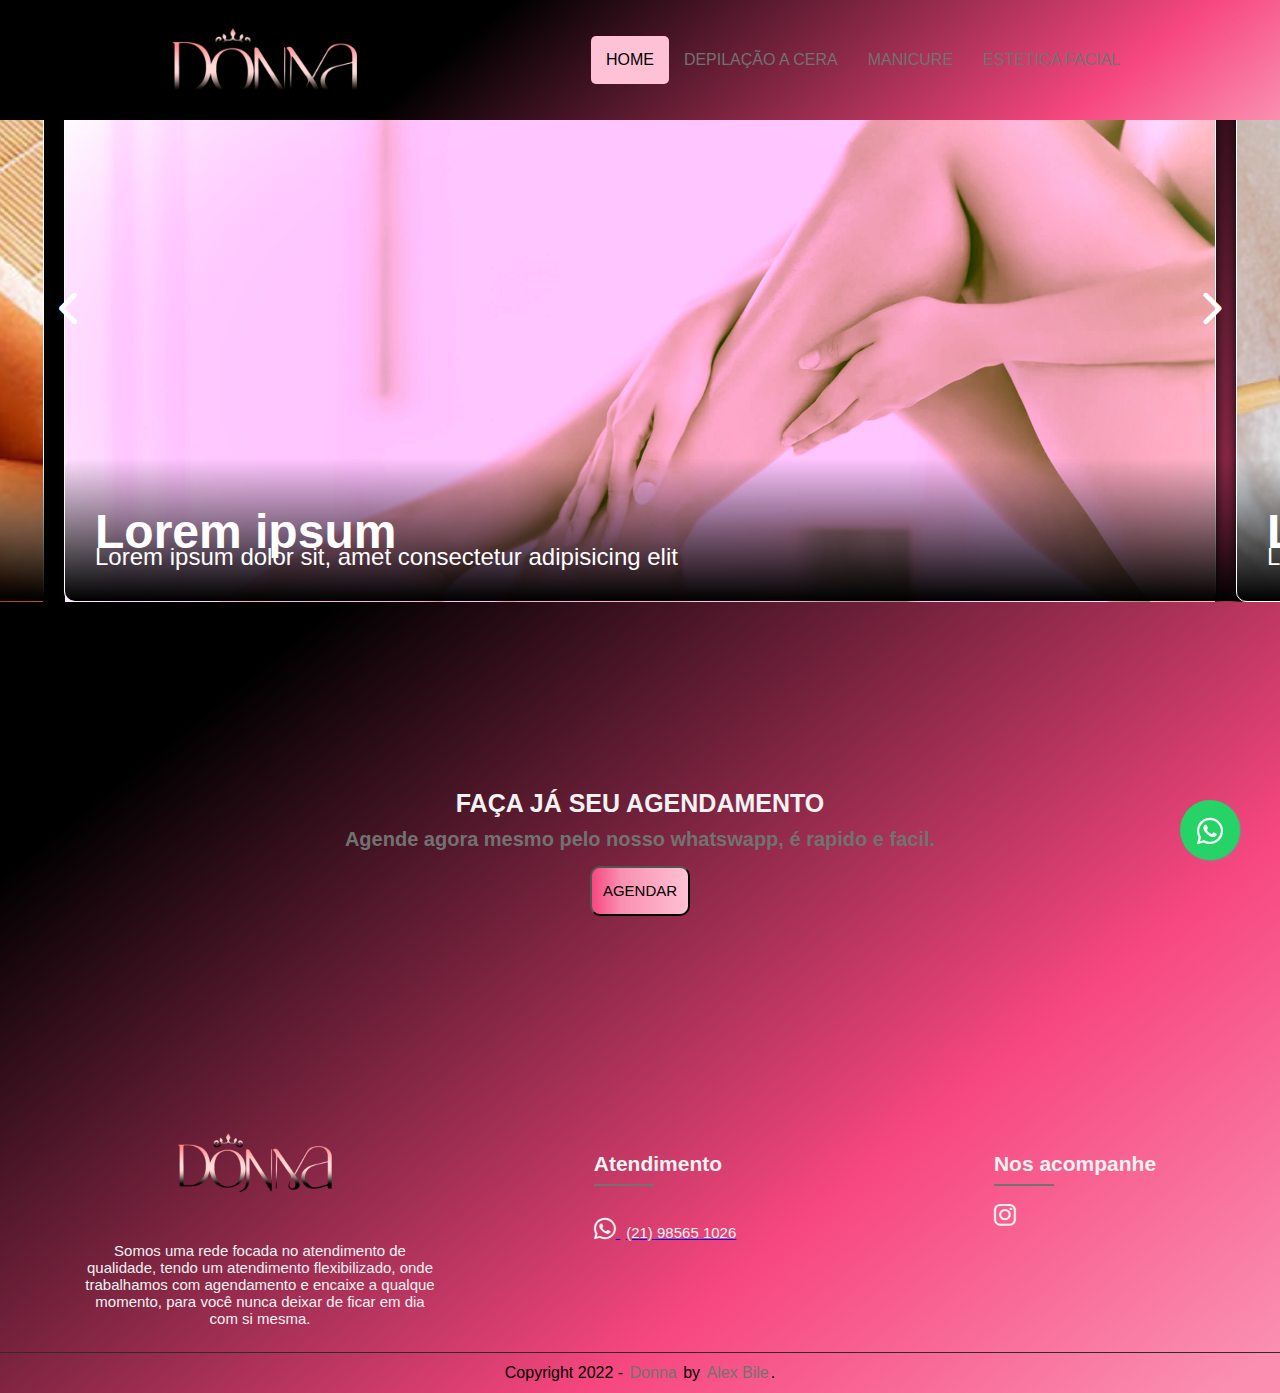
<file: index.html>
<!DOCTYPE html>
<html lang="pt-br">
<head>
    <meta charset="UTF-8">
    <meta http-equiv="X-UA-Compatible" content="IE=edge">
    <meta name="viewport" content="width=device-width, initial-scale=1.0">
    <link rel="stylesheet" type="text/css" href="CSS/style.css">
    <link rel="stylesheet" type="text/css" href="fontawesome/css/all.min.css">
    <link rel="stylesheet" href="https://cdnjs.cloudflare.com/ajax/libs/font-awesome/6.2.1/css/all.min.css">

    <script type="text/javascript">
        window.onload = function(){
            document.querySelector(".menuMobile").addEventListener("click", function(){
                if (document.querySelector(".menu nav ul").style.display == 'flex') {
                    document.querySelector(".menu nav ul").style.display = 'none';
                } else {
                    document.querySelector(".menu nav ul").style.display = 'flex';
                }
            });
        };
    </script>

    <title>Oficialmente Donna</title>
</head>
<body>
    <header>
        <div class="container">
            <div class="logo-image">
                <a href=""><img src="imagens/donna logo pronto.jpg"></a>
            </div>
            <div class="menu">
                <nav>
                    <div class="menuMobile">
                        <div class="mm_line"></div>
                        <div class="mm_line"></div>
                        <div class="mm_line"></div>
                    </div>
                    <ul>
                        <li class="active"><a href="/">Home</a></li>
                        <li><a href="depilação/depilindex2.html">Depilação a cera</a></li>
                        <li><a href="manicure/manindex.html">Manicure</a></li>
                        <li><a href="esteticafacial/faceindex.html">Estetica Facial</a></li>
                    </ul>
                </nav>
            </div>
        </div>
    </header>

    <section id="banner"> 
        <div class="wrapper">
            <div class="slide-wrapper" data-slide="wrapper">
                <button class="slide-nav-button slide-nav-previous fas fa-chevron-left" data-slide="nav-previous-button"></button>
                <button class="slide-nav-button slide-nav-next fas fa-chevron-right" data-slide="nav-next-button"></button>
                <div class="slide-list" data-slide="list">
                    <div class="slide-item" data-slide="item" data-index="0">
                        <div class="slide-content">
                            <img class="slide-image" src="imagens/bannerdonna2.jpg" alt="Assassin's Creed" />
                            <div class="slide-description">
                                <h3>Lorem ipsum</h3>
                                <p>Lorem ipsum dolor sit, amet consectetur adipisicing elit</p>
                            </div>
                        </div>
                    </div>
                    <div class="slide-item" data-slide="item" data-index="1">
                        <div class="slide-content">
                            <img class="slide-image" height="100%" src="imagens/esterica facil.jpg" alt="Fortnite" />
                            <div class="slide-description">
                                <h3>Lorem ipsum</h3>
                                <p>Lorem ipsum dolor sit, amet consectetur adipisicing elit</p>
                            </div>
                        </div>
                    </div>
                    <div class="slide-item" data-slide="item" data-index="2">
                        <div class="slide-content">
                            <img class="slide-image" src="imagens/manicure.jpg" alt="Freefire" />
                            <div class="slide-description">
                                <h3>Lorem ipsum</h3>
                                <p>Lorem ipsum dolor sit, amet consectetur adipisicing elit</p>
                            </div>
                        </div>
                    </div>
                    <div class="slide-item" data-slide="item" data-index="3">
                        <div class="slide-content">
                            <img class="slide-image" src="imagens/depilacao-com-cera-00.jpg" alt="GTA V" />
                            <div class="slide-description">
                                <h3>Lorem ipsum</h3>
                                <p>Lorem ipsum dolor sit, amet consectetur adipisicing elit</p>
                            </div>
                        </div>
                    </div>
                    <div class="slide-item" data-slide="item" data-index="4">
                        <div class="slide-content">
                            <img class="slide-image" height="100%" src="imagens/lempezadepele.jpg" alt="Halo 5" />
                            <div class="slide-description">
                                <h3>Lorem ipsum</h3>
                                <p>Lorem ipsum dolor sit, amet consectetur adipisicing elit</p>
                            </div>
                        </div>
                    </div>
                    <div class="slide-item" data-slide="item" data-index="5">
                        <div class="slide-content">
                            <img class="slide-image" height="100%" src="imagens/design-de-sobrancelhas-1.png" alt="League of Legends" />
                            <div class="slide-description">
                                <h3>Lorem ipsum</h3>
                                <p>Lorem ipsum dolor sit, amet consectetur adipisicing elit</p>
                            </div>
                        </div>
                    </div>
                    <div class="slide-item" data-slide="item" data-index="6">
                        <div class="slide-content">
                            <img class="slide-image" src="imagens/bannerdonna2.jpg" alt="Red Dead Redemption 2" />
                            <div class="slide-description">
                                <h3>RLorem ipsum</h3>
                                <p>Lorem ipsum dolor sit, amet consectetur adipisicing elit</p>
                            </div>
                        </div>
                    </div>
                    <div class="slide-item" data-slide="item" data-index="7">
                        <div class="slide-content">
                            <img class="slide-image" src="imagens/Pedra_Quente_aclimacao.jpg" alt="Zelda" />
                            <div class="slide-description">
                                <h3>Lorem ipsum</h3>
                                <p>Lorem ipsum dolor sit, amet consectetur adipisicing elit</p>
                            </div>
                        </div>
                    </div>
                </div>
                <div class="slide-controls" data-slide="controls-wrapper">
                </div>
            </div>
        </div>
    </section>

    <section id="geral">
        <div class="container">
            <div class="agendamento">
                <h1>Faça já seu agendamento</h1>
                <h2>Agende agora mesmo pelo nosso whatswapp, é rapido e facil.</h2>
                <a href="https://wa.me/5521985651026" target="_blank">
                    <button>Agendar</button>
                </a>
            </div>
            
        </div>
    </section>

    <footer>
        <div class="container_footer">
            <div class="footer_menu">
                <div class="area1">
                    <span><a href=""><img src="imagens/donna logo pronto.jpg"></a></span>
                    <p>
                        Somos uma rede focada no atendimento de qualidade, tendo um atendimento 
                        flexibilizado, onde trabalhamos com agendamento e encaixe a qualque momento, para você nunca deixar de ficar
                        em dia com si mesma.
                    </p>
                </div>
                <div class="area2">
                    <div class="tittle_text">
                        <div class="widgte_tittle_text">Atendimento</div>
                        <div class="widgte_tittle_bar"></div>
                        <div class="widget_body">

                            <a href="https://wa.me/5521985651026" target="_blank">
                                <span class="icones"><i class="fa-brands fa-whatsapp"></i></span>
                            </a>

                            <a href="https://wa.me/5521985651026" target="_blank">
                                <span class="numero_contato">(21) 98565 1026</span>
                            </a>

                        </div>
                    </div>
                </div>
                <div class="area3">
                    <div class="tittle_text">
                        <div class="widgte_tittle_text">Nos acompanhe</div>
                        <div class="widgte_tittle_bar"></div>
                        <div class="widget_body">

                            <a href="https://instagram.com/oficialmentedonna?igshid=YmMyMTA2M2Y=" target="_blank">
                                <span class="icones"><i class="fa-brands fa-instagram"></i></span>
                            </a>

                        </div>
                    </div>
                </div>
            </div>
        </div>
    </footer>
    
    <footer class="copy">
        <div>
            Copyright 2022 - <span> Donna </span>by <span>Alex Bile</span>.
        </div>
    </footer>

    <!--boão wpp-->
    <a class="wpp-link" href="https://wa.me/5521985651026" target="_blank">
        <i class="fa-brands fa-whatsapp"></i>
    </a>
    
    <script src="js/slides.js"></script>
    <script>
        initSlider({
            autoPlay: true,
            startAtIndex: 0,
            timeInterval: 4000
        })
    </script>
</body>
</html>
</file>
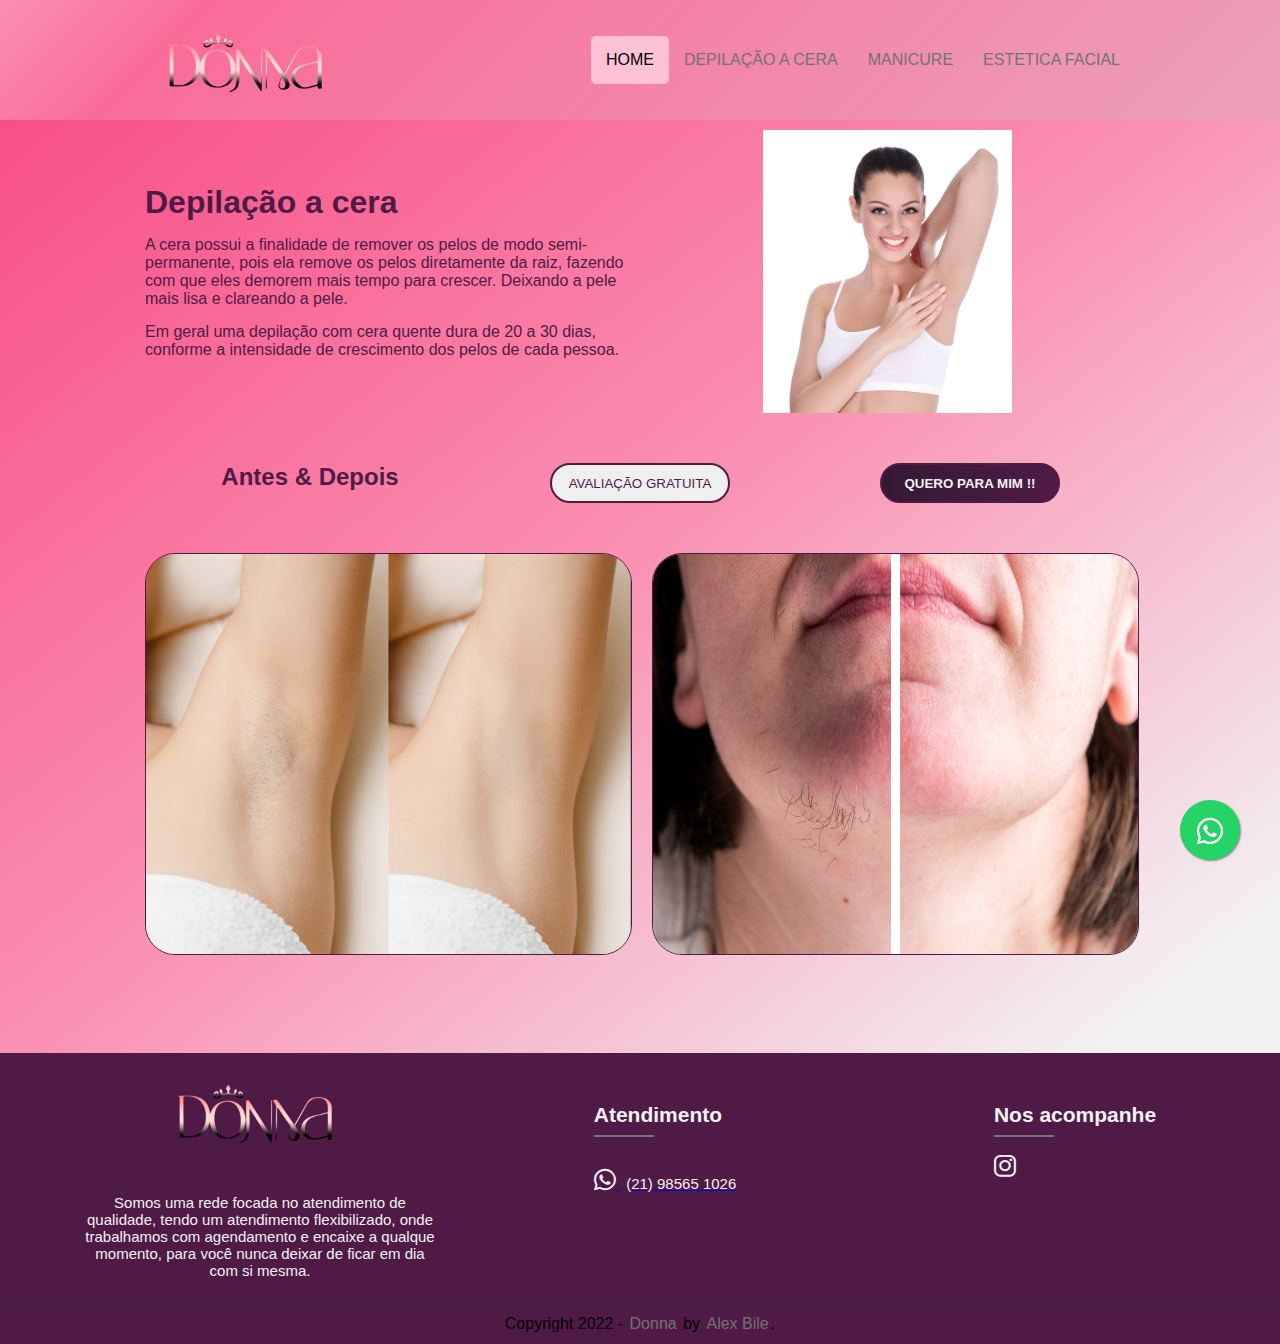
<file: depilação/depilindex2.html>
<!DOCTYPE html>
<html lang="pt-br">
<head>
    <meta charset="UTF-8">
    <meta http-equiv="X-UA-Compatible" content="IE=edge">
    <meta name="viewport" content="width=device-width, initial-scale=1.0">

    <link rel="stylesheet" type="text/css" href="CSS/depilcss2.css">
    <link rel="stylesheet" type="text/css" href="../fontawesome/css/all.min.css">
    <link rel="stylesheet" href="https://cdnjs.cloudflare.com/ajax/libs/font-awesome/6.2.1/css/all.min.css">

    <script type="text/javascript">
        window.onload = function(){
            document.querySelector(".menuMobile").addEventListener("click", function(){
                if (document.querySelector(".menu nav ul").style.display == 'flex') {
                    document.querySelector(".menu nav ul").style.display = 'none';
                } else {
                    document.querySelector(".menu nav ul").style.display = 'flex';
                }
            });
        };
    </script>

    <title>Oficialmente Donna - Depilação a cera</title>
</head>
<body>
    
    <header>
        <div class="container">
            <div class="logo">
                <a href=""><img src="../imagens/donna logo pronto.jpg"></a>
            </div>
            <div class="menu">
                <nav>
                    <div class="menuMobile">
                        <div class="mm_line"></div>
                        <div class="mm_line"></div>
                        <div class="mm_line"></div>
                    </div>
                    <ul>
                        <li class="active"><a href="../index.html">Home</a></li>
                        <li><a href="">Depilação a cera</a></li>
                        <li><a href="../manicure/manindex.html">Manicure</a></li>
                        <li><a href="../esteticafacial/faceindex.html">Estetica Facial</a></li>
                    </ul>
                </nav>
            </div>
        </div>
    </header>

    <section id="banner">
        <div class="container column">

            <div class="container">

                <div class="top_banner">
                    
                    <div class="text_area">
                        <h1>Depilação a cera</h1>
                            <p>
                                A cera possui a finalidade de remover os pelos de modo semi-permanente,
                                pois ela remove os pelos diretamente da raiz, fazendo com que eles
                                demorem mais tempo para crescer. Deixando a pele mais lisa e clareando
                                a pele.
                            </p>
                            <p>
                                Em geral uma depilação com cera quente dura de 20 a 30 dias,
                                conforme a intensidade de crescimento dos pelos de cada pessoa.
                            </p>
                    </div>
                    
                    <div class="banner_img">
                        <img src="imagens/depilacaoacera.png">
                    </div>

                </div>
            </div>

            <div class="container">
                <div class="mid_banner">
    
                    <div class="mid1">
                        <h2>Antes & Depois</h2>
                    </div>
                    <div class="mid2">
                        <button>Avaliação Gratuita</button>
                    </div>
                    <div class="mid3">
                        <button>Quero para mim !!</button>
                    </div>
    
                </div>
            </div>
            
            <div class="bot_banner">
                
                <div class="bot1">
                    <span><img src="imagens/depilação-axilas.jpg"></span>
                </div>
                <div class="bot2">
                    <span><img src="imagens/depilaçãoqueixo.jpg"></span>
                </div>

            </div>
            

        </div>
    </section>

    <footer>
        <div class="container_footer">
            <div class="footer_menu">
                <div class="area1">
                    <span><a href=""><img src="../imagens/donna logo pronto.jpg"></a></span>
                    <p>
                        Somos uma rede focada no atendimento de qualidade, tendo um atendimento 
                        flexibilizado, onde trabalhamos com agendamento e encaixe a qualque momento, para você nunca deixar de ficar
                        em dia com si mesma.
                    </p>
                </div>
                <div class="area2">
                    <div class="tittle_text">
                        <div class="widgte_tittle_text">Atendimento</div>
                        <div class="widgte_tittle_bar"></div>
                        <div class="widget_body">

                            <a href="https://wa.me/5521985651026" target="_blank">
                                <span class="icones"><i class="fa-brands fa-whatsapp"></i></span>
                            </a>

                            <a href="https://wa.me/5521985651026" target="_blank">
                                <span class="numero_contato">(21) 98565 1026</span>
                            </a>

                        </div>
                    </div>
                </div>
                <div class="area3">
                    <div class="tittle_text">
                        <div class="widgte_tittle_text">Nos acompanhe</div>
                        <div class="widgte_tittle_bar"></div>
                        <div class="widget_body">

                            <a href="https://instagram.com/oficialmentedonna?igshid=YmMyMTA2M2Y=" target="_blank">
                                <span class="icones"><i class="fa-brands fa-instagram"></i></span>
                            </a>

                        </div>
                    </div>
                </div>
            </div>
        </div>
    </footer>

    <footer class="copy">
        <div>
            Copyright 2022 - <span> Donna </span>by <span>Alex Bile</span>.
        </div>
    </footer>

    <!--boão wpp-->
    <a class="wpp-link" href="https://wa.me/5521985651026" target="_blank">
        <i class="fa-brands fa-whatsapp"></i>
    </a>

</body>
</html>
</file>
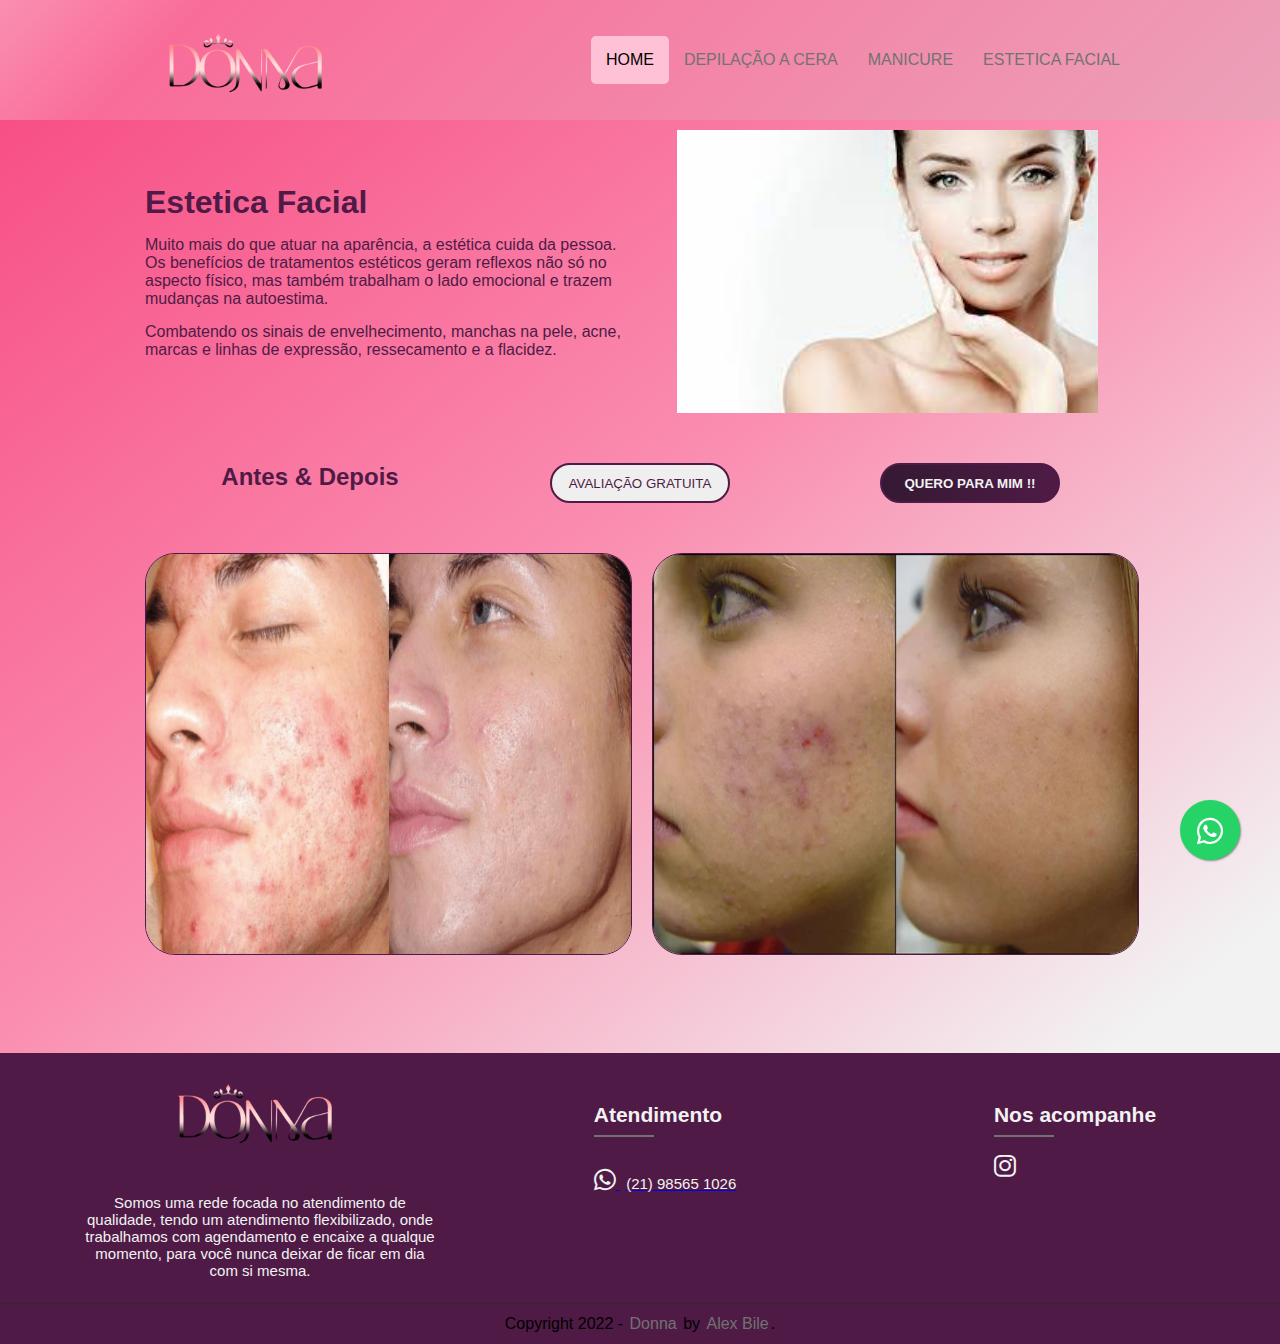
<file: esteticafacial/faceindex.html>
<!DOCTYPE html>
<html lang="pt-br">
<head>
    <meta charset="UTF-8">
    <meta http-equiv="X-UA-Compatible" content="IE=edge">
    <meta name="viewport" content="width=device-width, initial-scale=1.0">

    <link rel="stylesheet" type="text/css" href="css/facestyle.css">
    <link rel="stylesheet" type="text/css" href="../fontawesome/css/all.min.css">
    <link rel="stylesheet" href="https://cdnjs.cloudflare.com/ajax/libs/font-awesome/6.2.1/css/all.min.css">

    <script type="text/javascript">
        window.onload = function(){
            document.querySelector(".menuMobile").addEventListener("click", function(){
                if (document.querySelector(".menu nav ul").style.display == 'flex') {
                    document.querySelector(".menu nav ul").style.display = 'none';
                } else {
                    document.querySelector(".menu nav ul").style.display = 'flex';
                }
            });
        };
    </script>

    <title>Oficialmente Donna - Estética Facial </title>
</head>
<body>
    
    <header>
        <div class="container">
            <div class="logo">
                <a href=""><img src="../imagens/donna logo pronto.jpg"></a>
            </div>
            <div class="menu">
                <nav>
                    <div class="menuMobile">
                        <div class="mm_line"></div>
                        <div class="mm_line"></div>
                        <div class="mm_line"></div>
                    </div>
                    <ul>
                        <li class="active"><a href="../index.html">Home</a></li>
                        <li><a href="../depilação/depilindex2.html">Depilação a cera</a></li>
                        <li><a href="../manicure/manindex.html">Manicure</a></li>
                        <li><a href="">Estetica Facial</a></li>
                    </ul>
                </nav>
            </div>
        </div>
    </header>

    <section id="banner">
        <div class="container column">

            <div class="container">

                <div class="top_banner">
                    
                    <div class="text_area">
                        <h1>Estetica Facial</h1>
                            <p>
                                Muito mais do que atuar na aparência, a estética cuida da pessoa. 
                                Os benefícios de tratamentos estéticos geram reflexos não só no aspecto físico, 
                                mas também trabalham o lado emocional e trazem mudanças na autoestima.
                            </p>
                            <p>
                                Combatendo os sinais de envelhecimento, manchas na pele, 
                                acne, marcas e linhas de expressão, ressecamento e a flacidez.
                            </p>
                    </div>
                    
                    <div class="banner_img">
                        <img src="imagens/facetext.jpg">
                    </div>

                </div>
            </div>

            <div class="container">
                <div class="mid_banner">
    
                    <div class="mid1">
                        <h2>Antes & Depois</h2>
                    </div>
                    <div class="mid2">
                        <button>Avaliação Gratuita</button>
                    </div>
                    <div class="mid3">
                        <button>Quero para mim !!</button>
                    </div>
    
                </div>
            </div>
            
            <div class="bot_banner">
                
                <div class="bot1">
                    <span><img src="imagens/faceimg1.jpg"></span>
                </div>
                <div class="bot2">
                    <span><img src="imagens/faceimg2.jpg"></span>
                </div>

            </div>
            

        </div>
    </section>

    <footer>
        <div class="container_footer">
            <div class="footer_menu">
                <div class="area1">
                    <span><a href=""><img src="../imagens/donna logo pronto.jpg"></a></span>
                    <p>
                        Somos uma rede focada no atendimento de qualidade, tendo um atendimento 
                        flexibilizado, onde trabalhamos com agendamento e encaixe a qualque momento, para você nunca deixar de ficar
                        em dia com si mesma.
                    </p>
                </div>
                <div class="area2">
                    <div class="tittle_text">
                        <div class="widgte_tittle_text">Atendimento</div>
                        <div class="widgte_tittle_bar"></div>
                        <div class="widget_body">

                            <a href="https://wa.me/5521985651026" target="_blank">
                                <span class="icones"><i class="fa-brands fa-whatsapp"></i></span>
                            </a>

                            <a href="https://wa.me/5521985651026" target="_blank">
                                <span class="numero_contato">(21) 98565 1026</span>
                            </a>

                        </div>
                    </div>
                </div>
                <div class="area3">
                    <div class="tittle_text">
                        <div class="widgte_tittle_text">Nos acompanhe</div>
                        <div class="widgte_tittle_bar"></div>
                        <div class="widget_body">

                            <a href="https://instagram.com/oficialmentedonna?igshid=YmMyMTA2M2Y=" target="_blank">
                                <span class="icones"><i class="fa-brands fa-instagram"></i></span>
                            </a>

                        </div>
                    </div>
                </div>
            </div>
        </div>
    </footer>

    <footer class="copy">
        <div>
            Copyright 2022 - <span> Donna </span>by <span>Alex Bile</span>.
        </div>
    </footer>

    <!--boão wpp-->
    <a class="wpp-link" href="https://wa.me/5521985651026" target="_blank">
        <i class="fa-brands fa-whatsapp"></i>
    </a>

</body>
</html>
</file>
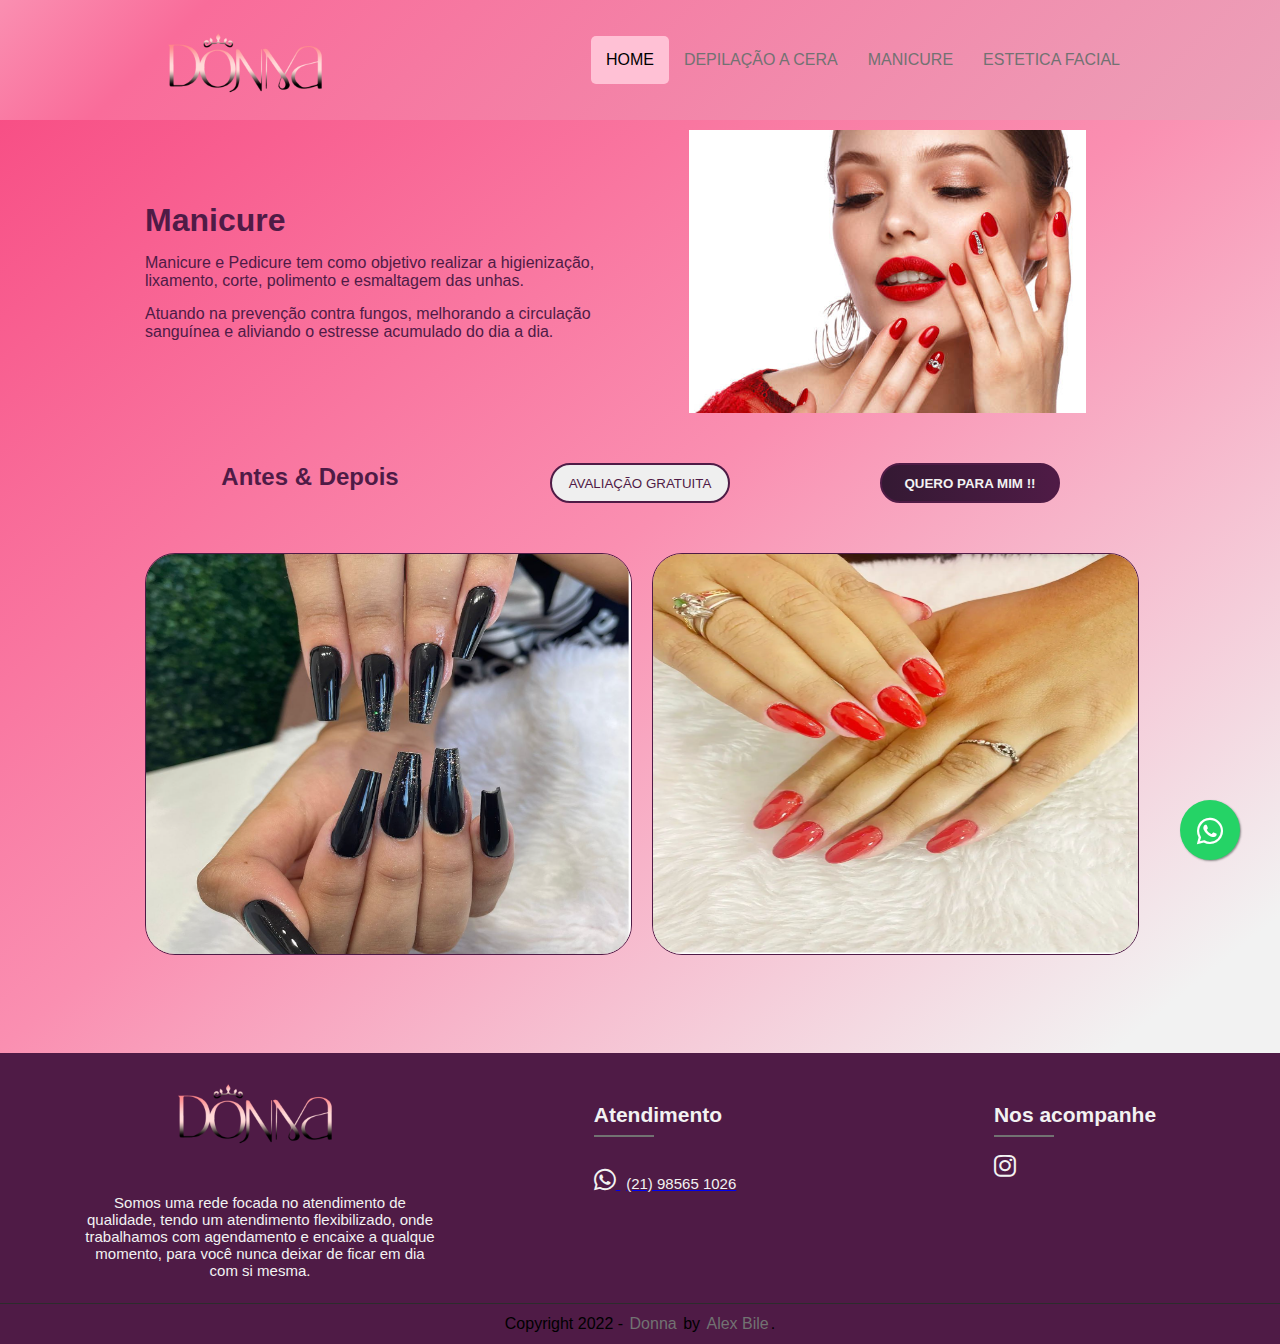
<file: manicure/manindex.html>
<!DOCTYPE html>
<html lang="pt-br">
<head>
    <meta charset="UTF-8">
    <meta http-equiv="X-UA-Compatible" content="IE=edge">
    <meta name="viewport" content="width=device-width, initial-scale=1.0">

    <link rel="stylesheet" type="text/css" href="css/manistyle.css">
    <link rel="stylesheet" type="text/css" href="../fontawesome/css/all.min.css">
    <link rel="stylesheet" href="https://cdnjs.cloudflare.com/ajax/libs/font-awesome/6.2.1/css/all.min.css">

    <script type="text/javascript">
        window.onload = function(){
            document.querySelector(".menuMobile").addEventListener("click", function(){
                if (document.querySelector(".menu nav ul").style.display == 'flex') {
                    document.querySelector(".menu nav ul").style.display = 'none';
                } else {
                    document.querySelector(".menu nav ul").style.display = 'flex';
                }
            });
        };
    </script>

    <title>Oficialmente Donna - Manicure </title>
</head>
<body>
    
    <header>
        <div class="container">
            <div class="logo">
                <a href=""><img src="../imagens/donna logo pronto.jpg"></a>
            </div>
            <div class="menu">
                <nav>
                    <div class="menuMobile">
                        <div class="mm_line"></div>
                        <div class="mm_line"></div>
                        <div class="mm_line"></div>
                    </div>
                    <ul>
                        <li class="active"><a href="../index.html">Home</a></li>
                        <li><a href="../depilação/depilindex2.html">Depilação a cera</a></li>
                        <li><a href="">Manicure</a></li>
                        <li><a href="../esteticafacial/faceindex.html">Estetica Facial</a></li>
                    </ul>
                </nav>
            </div>
        </div>
    </header>

    <section id="banner">
        <div class="container column">

            <div class="container">

                <div class="top_banner">
                    
                    <div class="text_area">
                        <h1>Manicure</h1>
                            <p>
                                Manicure e Pedicure tem como objetivo 
                                realizar a  higienização, lixamento, 
                                corte, polimento e esmaltagem das unhas.
                            </p>
                            <p>
                                Atuando na prevenção contra fungos, melhorando
                                a circulação sanguínea e aliviando o estresse
                                acumulado do dia a dia.
                            </p>
                    </div>
                    
                    <div class="banner_img">
                        <img src="imagens/manicureimgtext.jpg">
                    </div>

                </div>
            </div>

            <div class="container">
                <div class="mid_banner">
    
                    <div class="mid1">
                        <h2>Antes & Depois</h2>
                    </div>
                    <div class="mid2">
                        <button>Avaliação Gratuita</button>
                    </div>
                    <div class="mid3">
                        <button>Quero para mim !!</button>
                    </div>
    
                </div>
            </div>
            
            <div class="bot_banner">
                
                <div class="bot1">
                    <span><img src="imagens/manicure.jpg"></span>
                </div>
                <div class="bot2">
                    <span><img src="imagens/manicure2.jpg"></span>
                </div>

            </div>
            

        </div>
    </section>

    <footer>
        <div class="container_footer">
            <div class="footer_menu">
                <div class="area1">
                    <span><a href=""><img src="../imagens/donna logo pronto.jpg"></a></span>
                    <p>
                        Somos uma rede focada no atendimento de qualidade, tendo um atendimento 
                        flexibilizado, onde trabalhamos com agendamento e encaixe a qualque momento, para você nunca deixar de ficar
                        em dia com si mesma.
                    </p>
                </div>
                <div class="area2">
                    <div class="tittle_text">
                        <div class="widgte_tittle_text">Atendimento</div>
                        <div class="widgte_tittle_bar"></div>
                        <div class="widget_body">

                            <a href="https://wa.me/5521985651026" target="_blank">
                                <span class="icones"><i class="fa-brands fa-whatsapp"></i></span>
                            </a>

                            <a href="https://wa.me/5521985651026" target="_blank">
                                <span class="numero_contato">(21) 98565 1026</span>
                            </a>

                        </div>
                    </div>
                </div>
                <div class="area3">
                    <div class="tittle_text">
                        <div class="widgte_tittle_text">Nos acompanhe</div>
                        <div class="widgte_tittle_bar"></div>
                        <div class="widget_body">

                            <a href="https://instagram.com/oficialmentedonna?igshid=YmMyMTA2M2Y=" target="_blank">
                                <span class="icones"><i class="fa-brands fa-instagram"></i></span>
                            </a>

                        </div>
                    </div>
                </div>
            </div>
        </div>
    </footer>

    <footer class="copy">
        <div>
            Copyright 2022 - <span> Donna </span>by <span>Alex Bile</span>.
        </div>
    </footer>

    <!--boão wpp-->
    <a class="wpp-link" href="https://wa.me/5521985651026" target="_blank">
        <i class="fa-brands fa-whatsapp"></i>
    </a>

</body>
</html>
</file>
<file: CSS/style.css>
* {
    margin: 0;
    padding: 0;
    font-family: -apple-system,BlinkMacSystemFont,Segoe UI,Roboto,Helvetica Neue,Arial,Noto Sans,sans-serif,Apple Color Emoji,Segoe UI Emoji,Segoe UI Symbol,Noto Color Emoji;
}
    
:root {
    --cor0: #ffe4ec;
    --cor1: #ffc1d5;
    --cor2: #fa8fb1;
    --cor3: #fc6998;
    --cor4: #f74780;
    --cor5: #727272;
    --cor6: #4f1b46;
    --cor7: #ffa8d9;
}

body {
    background-image: linear-gradient(321deg, rgba(250,143,177,1) 2%, rgba(247,71,128,1) 23%, rgba(0,0,0,1) 64%);
}

header{
    display: flex;
    justify-content: center;
    height: 120px;
    position: fixed;
    background-image: linear-gradient(321deg, rgba(250,143,177,1) 0%, rgba(247,71,128,1) 15%, rgba(0,0,0,1) 64%);;
    width: 100%;
    z-index: 999;
}

.container{
    display: flex;
    justify-content: space-between;
    width: 990px;
}

.logo-image {
    display: flex;
    align-items: center;
}

.logo-image img {
    width: 240px;
    height: 120px;
}

.menu {
    display: flex;
    align-items: center;
}

nav ul,
nav li {
    list-style: none;
    margin: 0;
    padding: 0;
}

nav ul {
    display: flex;
}

nav a {
    display: block; /*permissao para alterar tamanho, margin etc...*/
    padding: 15px;
    text-decoration: none;
    text-transform: uppercase;
    color: #727272;
    font-family: Arial, Helvetica, sans-serif;
}

nav .active a,
nav a:hover {
    background-color: var(--cor1);
    color: #000;
    border-radius: 5px;
}


/*#banner {
    display: flex;
    justify-content: center;
    background-image: url(../imagens/bannerdonna2.jpg);
    background-position: center;
    background-size: cover;
    background-attachment: fixed;
    height: 670px;
}

/*inicio slide*/

.wrapper {
    display: flex;
    align-items: center;
}

.slide-wrapper {
    display: flex;
    justify-content: center;
    flex-direction: column;
    overflow: hidden;
    width: 100%;
}

.slide-list {
    display: flex;
}

.slide-item {
    cursor: grab;
    flex-shrink: 0;
    padding: 0 10px;
    width: 90vw;
}

.slide-content {
    border-radius: 10px;
    border: 1px solid #fff;
    box-shadow: #070707 0px 12px 12px;
    position: relative;
    object-fit: cover;
    height: 600px;
}

.slide-image {
    object-fit: cover;
    border-radius: 10px;
    width: 100%;
    
}

.slide-description {
    border-radius: 10px;
    background: linear-gradient(to top, #000, transparent);
    color: #fff;
    position: absolute;
    padding: 30px;
    bottom: 0;
    width: 100%;
}

.slide-description h3 {
    font-family: 'Koulen', sans-serif;
    font-size: 48px;
    position: relative;
    top: 16px
}

.slide-description p {
    font-family: 'PT Sans', sans-serif;
    font-size: 24px;
}

.slide-nav-button {
    background: transparent;
    color: #fff;
    cursor: pointer;
    font-size: 36px;
    position: absolute;
    z-index: 1;
    border: transparent;
}

.slide-nav-previous {
    left: 20px;
}

.slide-nav-next {
    right: 20px;
}

.slide-controls {
    margin: 30px auto 0;
    display: none;
}

.slide-control-button {
    color: #fff;
    cursor: pointer;
    background: transparent;
    font-size: 18px;
    margin: 0 5px;
}

.slide-control-button.active {
    color: #cd8cf5;
}

@media screen and (max-width: 768px) {
    .slide-description {
        padding: 10px;
    }
    
    .slide-description h3 {
        font-size: 24px;
        top: 0;
    }

    .slide-description p {
        display: none;
    }

    .slide-nav-button {
        margin-top: -20px;
        font-size: 28px;
    }
    
    .slide-nav-previous {
        left: 10px;
    }
    
    .slide-nav-next {
        right: 10px;
    }

    .slide-controls {
        margin: 15px auto 0;
    }

    .slide-control-button {
        font-size: 14px;
    }
}

/*fim slide*/

.column {
    flex-direction: column;
}

.banner_headline {
    flex: 1;
    display: flex;
    flex-direction: column;
    justify-content: center;
}

.banner_headline h1 {
    color: var(--cor4);
    font-size: 75px;
    text-shadow: 0px 2px 0px #727272;
    margin: 0;
    padding: 0;
    max-width: 350px;
    margin-top: 60px;
    margin-left: 100px;
}

.banner_headline h2 {
    color: var(--cor3);
    font-size: 25px;
    text-shadow: 0px 2px 0px #727272;
    margin: 0;
    padding: 0;
    max-width: 350px;
    margin-top: 30px;
    margin-left: 200px;
}

.banner_options {
    height: 250px;
    display: flex;
}


.banner1, 
.banner2,
.banner3 {
    flex: 1;
    /*margin-bottom: -40px;*/
    background-color: transparent;
    backdrop-filter: blur(5px);
    -webkit-backdrop-filter: blur(5px);
}

.banner1 {
    display: flex;
    flex-direction: column;
    justify-content: center;
    align-items: center;
    padding-left: 5px;
    padding-right: 5px;
    border-radius: 10px;
    /*box-shadow: 1px 1px 3px 3px #727272;
    margin-right: 5px;*/
}

.banner1 img {
    height: 70px;
    margin-top: 5px;
}

.banner1 .icon {
    display: flex;
    justify-content: center;
    align-items: center;
    height: 95px;
    width: 95px;
    margin-top: 5px;
    border-radius: 46px;
    transition: 1s;
}

.banner1 .description h1 {
    display: flex;
    justify-content: center;
    text-align: center;
    margin-top: 10px;
    font-size: 25px;
    color: var(--cor6);
}
.banner1 .description h2 {
    display: flex;
    justify-content: center;
    text-align: center;
    margin-top: 10px;
    font-size: 15px;
    color: var(--cor6);
    font-weight: bold;
}

.banner1 .icon:hover {
    background-color: var(--cor4);
}


.banner2 {
    display: flex;
    flex-direction: column;
    justify-content: center;
    align-items: center;
    padding-left: 5px;
    padding-right: 5px;
    margin-right: 5px;
}

.banner2 img {
    height: 70px;
    margin-top: 5px;
}

.banner2 .icon {
    display: flex;
    justify-content: center;
    height: 95px;
    width: 95px;
    margin-top: 5px;
    border-radius: 46px;
    transition: 1s;
}

.banner2 .description h1 {
    display: flex;
    justify-content: center;
    text-align: center;
    margin-top: 10px;
    font-size: 25px;
    color: var(--cor6);
}
.banner2 .description h2 {
    display: flex;
    justify-content: center;
    text-align: center;
    padding-top: 15px;
    font-size: 15px;
    color: var(--cor6);
    font-weight: bold;
}

.banner2 .icon:hover {
    background-color: var(--cor4);
}


.banner3 {
    display: flex;
    flex-direction: column;
    justify-content: center;
    align-items: center;
    padding-left: 5px;
    padding-right: 5px;
}

.banner3 img {
    height: 70px;
    margin-top: 5px;
}

.banner3 .icon {
    display: flex;
    justify-content: center;
    align-items: center;
    height: 95px;
    width: 95px;
    margin-top: 5px;
    border-radius: 45px;
    transition: 1s;
}

.banner3 .description h1 {
    display: flex;
    justify-content: center;
    text-align: center;
    margin-top: 10px;
    font-size: 25px;
    color: var(--cor6);
}
.banner3 .description h2 {
    display: flex;
    justify-content: center;
    text-align: center;
    padding-top: 15px;
    font-size: 15px;
    color: var(--cor6);
    font-weight: bold;
}

.banner3 .icon:hover {
    background-color: var(--cor4);
}

.description  {
    text-align: center;
}


/* iniocio do agendamento*/
#geral {
    display: flex;
    justify-content: center;
    min-height: 500px;
}

.agendamento {
    display: flex;
    flex-direction: column;
    align-items: center;
    text-align: center;
    margin: auto;
}

.agendamento h1 {
    font-size: 25px;
    text-transform: uppercase;
    color: #f2f2f2;
}

.agendamento h2 {
    font-size: 20px;
    margin-top: 10px;
    color: #727272;
}

button {
    font-size: 15px;
    width: 100px;
    height: 50px;
    border-radius: 10px;
    padding: 3px;
    margin-top: 15px;
    text-transform: uppercase;
    background: rgb(255,193,213);
    background: linear-gradient(270deg, rgba(255,193,213,1) 0%, rgba(250,143,177,1) 70%, rgba(247,71,128,1) 100%);
    transition: 0.5s;
    cursor: pointer;
}

button:hover {
    width: 110px;
    height: 60px;
    font-size: 18px;
    font-weight: bold;
}
/* FIM do agendamento*/


/* iniocio do rodepé*/
footer {
    display: flex;
    justify-content: center;
}

.container_footer {
    width: 100%;
}

.footer_menu {
    display: flex;
    justify-content: center;
    flex: 1;
    height: 250px;
}

.area1,
.area2,
.area3 {
    display: flex;
    justify-content: center;
    flex: 1;
    background-color: transparent;
}

.footer_menu .area1 {
    display: flex;
    flex-direction: column;
    justify-content: center;
    align-items: center;
    padding-left: 50px;
}

.footer_menu .area1 img {
    width: 200px;
    height: 100px;
}

.footer_menu .area1 p {
    font-size: 15px;
    color: #f2f2f2;
    margin-top: 30px;
    padding-left: 30px;
    padding-right: 20px;
    text-align: center;
    margin-bottom: 20px;
}

.tittle_text  {
    margin-top: 50px;
    margin-bottom: 20px;
}

.widgte_tittle_text {
    color: #f2f2f2;
    font-size: 21px;
    font-weight: bold;

}

.widgte_tittle_bar {
    width: 60px;
    height: 2px;
    background-color: var(--cor5);
    margin-top: 8px;
    margin-bottom: 15px;
}

.area2 h1,
.area3 h1 {
    font-size: 20px;
    color: #000;
    padding-left: 30px;
    padding-right: 20px;
    margin-top: 40px;
    text-align: center;
}

/*icones*/
.icones {
    font-size: 25px;
    color: #f2f2f2;
}

.icones:hover {
    color: var(--cor2);
}

.numero_contato {
    font-size: 15px;
    margin-left: 6px;
    color: #f2f2f2;
}

.numero_contato:hover{
    color: var(--cor2);
}

.copy {
    border-top: 1px solid #2c2c2c;
    height: 40px;
    line-height: 40px;
    background-color: transparent;
}

.copy span {
    color: #727272;
    padding-left: 2px;
    padding-right: 2px;
}

/* FIM do rodepé*/

/*botão WPP*/
.wpp-link{
    position: fixed;
    width: 60px;
    height: 60px;
    bottom: 40px;
    right: 40px;
    background-color: #25d366;
    color: #fff;
    border-radius: 50px;
    text-align: center;
    font-size: 30px;
    box-shadow: 1px 1px 2px #888;
    z-index: 1000;
}

.fa-whatsapp{
    margin-top: 16px;
}
/*FIM botão WPP*/

/*menu mobile*/
.menuMobile {
    display: none;
    width: 40px;
    height: 40px;
    margin-top: 40px;
    margin-bottom: 40px;
    margin-right: 20px;
    cursor: pointer;
}

.mm_line {
    height: 3px;
    background-color: #000;
}

/*FIM menu mobile*/


/*responsividade*/
@media (max-width:1440px) {
    .banner {
        width: 990px;
    }
    #banner {
        height: auto;
        align-self: flex-end;
    }
    
    .banner_headline h1{
        font-size: 50px;
        margin-top: 140px;
        padding-left: 170px;
    }
    .banner_headline h2 {
        font-size: 30px;
        padding-left: 180px;
        padding-bottom: 20px;
    }
}

@media (max-width:1024px) {
    .banner_options {
        height: auto;
        flex-direction: column;
    }
    .description h2 {
        visibility: hidden;
    }

    .container {
        height: auto;
        flex-direction: column;
    }

    /*menu de navegação*/
    header .container {
        flex-direction: row;
    }

    nav ul {
        flex-direction: column;
        display: none;
        position: absolute;
        left: 0;
        width: 100%;
        background-color: #f2f2f2;
    }
    
    header {
        height: auto;
    }

    .logo-image {
        padding-left: 25px;
    }

    .menuMobile {
        display: flex;
        flex-direction: column;
        justify-content: space-around;
    }
}

@media (max-width:800px) {
    .banner1, 
    .banner2,
    .banner3 {
        padding-bottom: 10px;
    }

    .banner2 .description .banner_body{
        visibility: hidden;
    }

    #geral {
        height: auto;
        padding-bottom: 50px;
    }

    .footer_menu {
        flex-direction: column;
    }

    .footer_menu img {
        padding-top: 50px;
    }
    
    .copy {
        width: 100%;
        padding-bottom: 10px;
        margin-top: 160px;
    }
}

@media (max-width:425px) {
    #banner {
        background-size: contain;
    }
    .banner_headline {
        text-align: center;
    }
    .banner_headline h1,
    .banner_headline h2 {
        margin-left: 0px;
        padding-left: 20px;
    }
    .banner_headline h2 {
        margin-top: 10px;
    }

    .agendamento {
        justify-content: center;
        align-items: center;
        padding-bottom: 30px;
    }
}

@media (max-width:375px) {
    #banner {
        background-size: contain;
    }

    .area1 p {
        text-align: center;
        margin-right: 20px;
    }

    footer {
        margin-top: 20px;
    }
    
    .copy {
        margin-top: 0px;
    }
}
/*FIM responsividade*/
</file>
<file: depilação/CSS/depilcss2.css>
* {
    margin: 0;
    padding: 0;
    font-family: -apple-system,BlinkMacSystemFont,Segoe UI,Roboto,Helvetica Neue,Arial,Noto Sans,sans-serif,Apple Color Emoji,Segoe UI Emoji,Segoe UI Symbol,Noto Color Emoji;
}

:root {
    --cor0: #ffe4ec;
    --cor1: #ffc1d5;
    --cor2: #fa8fb1;
    --cor3: #fc6998;
    --cor4: #f74780;
    --cor5: #727272;
    --cor6: #4f1b46;
    --cor7: #ffa8d9;
}

body {
    background-image: linear-gradient(321deg, rgba(242,242,242,1) 18%, rgba(250,143,177,1) 56%, rgba(247,71,128,1) 100%);
}

header {
    display: flex;
    justify-content: center;
    height: 120px;
    position: fixed;
    top: 0;
    width: 100%;
    background: linear-gradient(135deg, rgba(250,143,177,1) 0%, rgba(249,108,154,1) 15%, rgba(236,161,185,1) 100%);
}

.container {
    display: flex;
    justify-content: space-between;
    width: 990px;
}

.column {
    flex-direction: column;
}

/* imagem logo*/
.logo {
    display: flex;
    align-items: center;
}

.logo img {
    width: 200px;
    height: 100px;
}
/* fim imagem logo*/

/*navbar*/
.menu {
    display: flex;
    align-items: center;
}

nav ul,
nav li {
    list-style: none;
    margin: 0;
    padding: 0;
}

nav ul {
    display: flex;
}

nav a {
    display: block; /*permissao para alterar tamanho, margin etc...*/
    padding: 15px;
    text-decoration: none;
    text-transform: uppercase;
    color: #727272;
    font-family: Arial, Helvetica, sans-serif;
}

nav .active a,
nav a:hover {
    background-color: var(--cor1);
    color: #000;
    border-radius: 5px;
}
/*fim navbar*/

/*.container .column {
    margin-top: 130px;
}*/

/*section 1*/
#banner {
    display: flex;
    justify-content: center;
    margin-top: 130px;
}

.container .top_banner {
    display: flex;
    flex-direction: row;
}

.text_area,
.banner_img {
    display: flex;
    flex: 1;
    justify-content: center;
}

.text_area {
    flex-direction: column;
    text-align: left;
    color: var(--cor6);
    
}

.text_area p {
    margin-top: 15px;
}

.banner_img {
    width: 320px;
    height: 283px;
}

/*mid banner*/
.mid_banner {
    display: flex;
    margin-top: 50px;
    margin-bottom: 50px;
    width: 100%;
}

.mid1,
.mid2,
.mid3 {
    flex: 1;
    text-align: center;
    justify-content: space-around;
    
}

.mid1 {
    color: var(--cor6);
}

.mid2 button,
.mid3 button {
    height: 40px;
    width: 180px;
    border-radius: 20px;
    border: 2px solid var(--cor6);
    text-transform: uppercase;
    color: var(--cor6);
    transition: 0.5s ease-in;
}

.mid2 button:hover {
    background: rgb(250,143,177);
    background: linear-gradient(270deg, rgba(250,143,177,1) 0%, rgba(247,71,128,1) 40%, rgba(79,27,70,1) 100%);
    color: #f2f2f2;
    text-transform: uppercase;
    font-weight: bold;
    transition: 0.2s ease-in;
    cursor: pointer;
}

.mid3 button {
    color: #f2f2f2;
    text-transform: uppercase;
    font-weight: bold;
    background-image: linear-gradient(270deg, rgba(250,143,177,1) 0%, rgba(247,71,128,1) 40%, rgba(79,27,70,1) 80%, #341933 100%);
    background-size: 500% 100%;
    animation: degrade-animado 1.5s infinite alternate;
    transition: 0.2s ease-in-out;
}

@keyframes degrade-animado {
    0% {
        background-position-x: 0%;
    }
    100% {
        background-position-x: 100%;
    }
}

.mid3 button:hover {
    height: 50px;
    width: 190px;
    border-radius: 30px;
    cursor: pointer;
    transition: 0.2s ease-in-out;
}
/*FIM mid banner*/

/*FIM bot banner*/
.bot_banner {
    display: flex;
    height: 500px;
}

.bot1,
.bot2 {
    flex: 1;
}

span img {
    height: 400px;
    border-radius: 30px;
    width: 485px;
    border: 1px solid var(--cor6);
}

.bot1 span img {
    margin-right: 20px;
}
/*FIM banner*/

footer {
    display: flex;
    justify-content: center;
    bottom: 0;
}

.container_footer {
    width: 100%;
}

.footer_menu {
    display: flex;
    justify-content: center;
    flex: 1;
    height: 250px;
}

.area1,
.area2,
.area3 {
    display: flex;
    justify-content: center;
    flex: 1;
    background-color: var(--cor6);
}

.footer_menu .area1 {
    display: flex;
    flex-direction: column;
    justify-content: center;
    align-items: center;
    padding-left: 50px;
}

.footer_menu .area1 img {
    width: 200px;
    height: 100px;
}

.footer_menu .area1 p {
    font-size: 15px;
    color: #f2f2f2;
    margin-top: 30px;
    padding-left: 30px;
    padding-right: 20px;
    text-align: center;
    margin-bottom: 20px;
}

.tittle_text  {
    margin-top: 50px;
    margin-bottom: 20px;
}

.widgte_tittle_text {
    color: #f2f2f2;
    font-size: 21px;
    font-weight: bold;

}

.widgte_tittle_bar {
    width: 60px;
    height: 2px;
    background-color: var(--cor5);
    margin-top: 8px;
    margin-bottom: 15px;
}

.area2 h1,
.area3 h1 {
    font-size: 20px;
    color: #000;
    padding-left: 30px;
    padding-right: 20px;
    margin-top: 40px;
    text-align: center;
}

/*icones*/
.icones {
    font-size: 25px;
    color: #f2f2f2;
}

.icones:hover {
    color: var(--cor2);
}

.numero_contato {
    font-size: 15px;
    margin-left: 6px;
    color: #f2f2f2;
}

.numero_contato:hover{
    color: var(--cor2);
}

.copy {
    border-top: 1px solid #2c2c2c;
    height: 40px;
    line-height: 40px;
    background-color: var(--cor6);
}

.copy span {
    color: #727272;
    padding-left: 2px;
    padding-right: 2px;
}

/*FIM rodape*/

/*menu mobile*/
.menuMobile {
    display: none;
    width: 40px;
    width: 40px;
    margin-top: 40px;
    margin-bottom: 40px;
    margin-right: 20px;
    
}

.mm_line {
    height: 3px;
    background-color: #000;
    margin-bottom: 10px;
}
/*FIM menu mobile*/

/*botão WPP*/
.wpp-link{
    position: fixed;
    width: 60px;
    height: 60px;
    bottom: 40px;
    right: 40px;
    background-color: #25d366;
    color: #fff;
    border-radius: 50px;
    text-align: center;
    font-size: 30px;
    box-shadow: 1px 1px 2px #888;
    z-index: 1000;
}

.fa-whatsapp{
    margin-top: 16px;
}
/*FIM botão WPP*/



/*responsividade*/
@media (max-width:1024px) {
    .container {
        width: 80%;
        align-items: center;
        text-align: center;
        justify-content: center;
    }

    /*section 1*/
    .top_banner {
        flex-direction: column;
    }
    .text_area h1 {
        padding-left: 50px;
    }

    .text_area p {
        padding-left: 50px;
        font-size: 13px;
        margin-top: 15px;
    }

    .banner_img {
        align-items: right;
        justify-content: center;
        padding-left: 150px;
        max-width: auto;
        max-height: auto;
    }
    /* FIM section 1*/

    /*mid banner (botao)*/
    .mid_banner {
        flex-direction: column-reverse;
    }

    .mid1,
    .mi2,
    .mid3 {
        margin: 15px;
    }

    /*FIM mid banner (botao)*/

    /*bot banner*/
    .bot_banner {
        flex-direction: column;
    }

    .bot1,
    .bot2 {
        vertical-align: middle;
        display: inline-block;
        height: auto;
        max-width: 100%;
    }

    .bot1 span img {
        margin: 0;
    }

    .bot2 span img {
        margin-top: 10px;
    }
    /*FIM bot banner*/


    /*rodape*/
    .container_footer {
        margin-top: 460px;
    }
    .footer_menu {
        flex-direction: column;
    }

    .area1,
    .area2,
    .area3 {
        justify-content: left;
        padding-left: 20px;
    }



    .footer_menu .area1 img {
        width: 200px;
        height: 90px;
        justify-content: left;
    }
    
    .footer_menu .area1 p {
        font-size: 13px;
        color: #f2f2f2;
        margin-top: 20px;
        padding-left: 10px;
        padding-right: 10px;
        text-align: center;
        margin-bottom: 10px;
    }

    .copy {
        flex-direction: column;
        margin-top: 100px;
        align-items: center;
    }
    /*FIM rodape*/

    nav ul {
        flex-direction: column;
        display: none;
        position: absolute;
        left: 0;
        width: 100%;
        background-color: #f2f2f2;
    }

    header {
        height: auto;
    }

    .logo {
        padding-left: 20px;
    }

    /*menu mobile*/
    .menuMobile {
        display: flex;
        flex-direction: column;
        justify-content: space-around;
    }

    header img,
    header .logo {
        flex: 1;
    }

    /*FIM menu mobile*/
}

@media (max-width: 576px) {
    .container .top_banner {
        display: flex;
        flex-direction: column;
    }

    .container .top_banner img {
        height: 260px;
        width: 250px;
    }

    .bot1 img,
    .bot2 img {
        width: 300px;
        height: 265px;
    }

    .footer_menu {
        margin-top: -250px;

    }
}

@media (max-width: 376px) {
    .text_area {
        padding-left: 15px;
        padding-right: 15px;
    }

    .bot1 img,
    .bot2 img {
        width: 235px;
        height: 245px;
    }
}

@media (max-width: 325px) {
    .text_area {
        padding-left: 30px;
        padding-right: 30px;
    }

    footer {
        margin-top: 25px;
        width: 100%;
    }
}

@media (max-width: 325px) {
    .top_banner .banner_img {
        width: 150px;
        padding: 0;
    }

    
}
</file>
<file: esteticafacial/css/facestyle.css>
* {
    margin: 0;
    padding: 0;
    font-family: -apple-system,BlinkMacSystemFont,Segoe UI,Roboto,Helvetica Neue,Arial,Noto Sans,sans-serif,Apple Color Emoji,Segoe UI Emoji,Segoe UI Symbol,Noto Color Emoji;
}

:root {
    --cor0: #ffe4ec;
    --cor1: #ffc1d5;
    --cor2: #fa8fb1;
    --cor3: #fc6998;
    --cor4: #f74780;
    --cor5: #727272;
    --cor6: #4f1b46;
    --cor7: #ffa8d9;
}

body {
    background-image: linear-gradient(321deg, rgba(242,242,242,1) 18%, rgba(250,143,177,1) 56%, rgba(247,71,128,1) 100%);
}

header {
    display: flex;
    justify-content: center;
    height: 120px;
    position: fixed;
    top: 0;
    width: 100%;
    background: linear-gradient(135deg, rgba(250,143,177,1) 0%, rgba(249,108,154,1) 15%, rgba(236,161,185,1) 100%);
}

.container {
    display: flex;
    justify-content: space-between;
    width: 990px;
}

.column {
    flex-direction: column;
}

/* imagem logo*/
.logo {
    display: flex;
    align-items: center;
}

.logo img {
    width: 200px;
    height: 100px;
}
/* fim imagem logo*/

/*navbar*/
.menu {
    display: flex;
    align-items: center;
    justify-content: center;
}

nav ul,
nav li {
    list-style: none;
    margin: 0;
    padding: 0;
}

nav ul {
    display: flex;
}

nav a {
    display: block; /*conseiga alterar cnteudo*/
    padding: 15px;
    text-decoration: none;
    text-transform: uppercase;
    color: var(--cor5);
}

nav .active a,
nav a:hover {
    background-color: var(--cor1);
    color: #000;
    border-radius: 5px;
}
/*fim navbar*/

/*section 1*/
#banner {
    display: flex;
    justify-content: center;
}

.container .top_banner {
    display: flex;
    flex-direction: row;
    margin-top: 130px;
}

.text_area,
.banner_img {
    display: flex;
    flex: 1;
    justify-content: center;
}

.text_area {
    flex-direction: column;
    text-align: left;
    color: var(--cor6);
    
}

.text_area p {
    margin-top: 15px;
}

.banner_img {
    width: 320px;
    height: 283px;
}

/*mid banner*/
.mid_banner {
    display: flex;
    margin-top: 50px;
    margin-bottom: 50px;
    width: 100%;
}

.mid1,
.mid2,
.mid3 {
    flex: 1;
    text-align: center;
    justify-content: space-around;
    
}

.mid1 {
    color: var(--cor6);
}

.mid2 button,
.mid3 button {
    height: 40px;
    width: 180px;
    border-radius: 20px;
    border: 2px solid var(--cor6);
    text-transform: uppercase;
    color: var(--cor6);
    transition: 0.5s ease-in;
}

.mid2 button:hover {
    background: rgb(250,143,177);
    background: linear-gradient(270deg, rgba(250,143,177,1) 0%, rgba(247,71,128,1) 40%, rgba(79,27,70,1) 100%);
    color: #f2f2f2;
    text-transform: uppercase;
    font-weight: bold;
    transition: 0.2s ease-in;
    cursor: pointer;
}

.mid3 button {
    color: #f2f2f2;
    text-transform: uppercase;
    font-weight: bold;
    background-image: linear-gradient(270deg, rgba(250,143,177,1) 0%, rgba(247,71,128,1) 40%, rgba(79,27,70,1) 80%, #341933 100%);
    background-size: 500% 100%;
    animation: degrade-animado 1.5s infinite alternate;
    transition: 0.2s ease-in-out;
}

@keyframes degrade-animado {
    0% {
        background-position-x: 0%;
    }
    100% {
        background-position-x: 100%;
    }
}

.mid3 button:hover {
    height: 50px;
    width: 190px;
    border-radius: 30px;
    cursor: pointer;
    transition: 0.2s ease-in-out;
}
/*FIM mid banner*/

/*FIM bot banner*/
.bot_banner {
    display: flex;
    height: 500px;
}

.bot1,
.bot2 {
    flex: 1;
}

span img {
    height: 400px;
    border-radius: 30px;
    width: 485px;
    border: 1px solid var(--cor6);
}

.bot1 span img {
    margin-right: 20px;
}
/*FIM banner*/

footer {
    display: flex;
    justify-content: center;
    bottom: 0;
}

.container_footer {
    width: 100%;
}

.footer_menu {
    display: flex;
    justify-content: center;
    flex: 1;
    height: 250px;
}

.area1,
.area2,
.area3 {
    display: flex;
    justify-content: center;
    flex: 1;
    background-color: var(--cor6);
}

.footer_menu .area1 {
    display: flex;
    flex-direction: column;
    justify-content: center;
    align-items: center;
    padding-left: 50px;
}

.footer_menu .area1 img {
    width: 200px;
    height: 100px;
}

.footer_menu .area1 p {
    font-size: 15px;
    color: #f2f2f2;
    margin-top: 30px;
    padding-left: 30px;
    padding-right: 20px;
    text-align: center;
    margin-bottom: 20px;
}

.tittle_text  {
    margin-top: 50px;
    margin-bottom: 20px;
}

.widgte_tittle_text {
    color: #f2f2f2;
    font-size: 21px;
    font-weight: bold;

}

.widgte_tittle_bar {
    width: 60px;
    height: 2px;
    background-color: var(--cor5);
    margin-top: 8px;
    margin-bottom: 15px;
}

.area2 h1,
.area3 h1 {
    font-size: 20px;
    color: #000;
    padding-left: 30px;
    padding-right: 20px;
    margin-top: 40px;
    text-align: center;
}

/*icones*/
.icones {
    font-size: 25px;
    color: #f2f2f2;
}

.icones:hover {
    color: var(--cor2);
}

.numero_contato {
    font-size: 15px;
    margin-left: 6px;
    color: #f2f2f2;
}

.numero_contato:hover{
    color: var(--cor2);
}

.copy {
    border-top: 1px solid #2c2c2c;
    height: 40px;
    line-height: 40px;
    background-color: var(--cor6);
}

.copy span {
    color: #727272;
    padding-left: 2px;
    padding-right: 2px;
}

/*FIM rodape*/

/*menu mobile*/
.menuMobile {
    display: none;
    width: 40px;
    width: 40px;
    margin-top: 40px;
    margin-bottom: 40px;
    margin-right: 20px;
    
}

.mm_line {
    height: 3px;
    background-color: #000;
    margin-bottom: 10px;
}
/*FIM menu mobile*/

/*botão WPP*/
.wpp-link{
    position: fixed;
    width: 60px;
    height: 60px;
    bottom: 40px;
    right: 40px;
    background-color: #25d366;
    color: #fff;
    border-radius: 50px;
    text-align: center;
    font-size: 30px;
    box-shadow: 1px 1px 2px #888;
    z-index: 1000;
}

.fa-whatsapp{
    margin-top: 16px;
}
/*FIM botão WPP*/



/*responsividade*/
@media (max-width:1024px) {
    .container {
        width: 80%;
        align-items: center;
        text-align: center;
        justify-content: center;
    }

    /*section 1*/
    .top_banner {
        flex-direction: column;
    }
    .text_area h1 {
        padding-left: 50px;
    }

    .text_area p {
        padding-left: 50px;
        font-size: 13px;
        margin-top: 15px;
    }

    .banner_img {
        align-items: right;
        justify-content: center;
        padding-left: 150px;
        max-width: auto;
        max-height: auto;
    }
    /* FIM section 1*/

    /*mid banner (botao)*/
    .mid_banner {
        flex-direction: column-reverse;
    }

    .mid1,
    .mi2,
    .mid3 {
        margin: 15px;
    }

    /*FIM mid banner (botao)*/

    /*bot banner*/
    .bot_banner {
        flex-direction: column;
    }

    .bot1,
    .bot2 {
        vertical-align: middle;
        display: inline-block;
        height: auto;
        max-width: 100%;
    }

    .bot1 span img {
        margin: 0;
    }

    .bot2 span img {
        margin-top: 10px;
    }
    /*FIM bot banner*/


    /*rodape*/
    .container_footer {
        margin-top: 460px;
    }
    .footer_menu {
        flex-direction: column;
    }

    .area1,
    .area2,
    .area3 {
        justify-content: left;
        padding-left: 20px;
    }



    .footer_menu .area1 img {
        width: 200px;
        height: 90px;
        justify-content: left;
    }
    
    .footer_menu .area1 p {
        font-size: 13px;
        color: #f2f2f2;
        margin-top: 20px;
        padding-left: 10px;
        padding-right: 10px;
        text-align: center;
        margin-bottom: 10px;
    }

    .copy {
        flex-direction: column;
        margin-top: 100px;
        align-items: center;
    }
    /*FIM rodape*/

    nav ul {
        flex-direction: column;
        display: none;
        position: absolute;
        left: 0;
        width: 100%;
        background-color: #f2f2f2;
    }

    header {
        height: auto;
    }

    .logo {
        padding-left: 20px;
    }

    /*menu mobile*/
    .menuMobile {
        display: flex;
        flex-direction: column;
        justify-content: space-around;
    }

    header img,
    header .logo {
        flex: 1;
    }

    /*FIM menu mobile*/
}

@media (max-width: 576px) {
    .container .top_banner {
        display: flex;
        flex-direction: column;
    }

    .container .top_banner img {
        height: 260px;
        width: 250px;
    }

    .bot1 img,
    .bot2 img {
        width: 300px;
        height: 265px;
    }

    .footer_menu {
        margin-top: -250px;

    }
}

@media (max-width: 376px) {
    .text_area {
        padding-left: 15px;
        padding-right: 15px;
    }

    .bot1 img,
    .bot2 img {
        width: 235px;
        height: 245px;
    }
}

@media (max-width: 325px) {
    .text_area {
        padding-left: 30px;
        padding-right: 30px;
    }

    footer {
        margin-top: 25px;
        width: 100%;
    }
}

@media (max-width: 325px) {
    .top_banner .banner_img {
        width: 150px;
        padding: 0;
    }

    
}
</file>
<file: manicure/css/manistyle.css>
* {
    margin: 0;
    padding: 0;
    font-family: -apple-system,BlinkMacSystemFont,Segoe UI,Roboto,Helvetica Neue,Arial,Noto Sans,sans-serif,Apple Color Emoji,Segoe UI Emoji,Segoe UI Symbol,Noto Color Emoji;
}

:root {
    --cor0: #ffe4ec;
    --cor1: #ffc1d5;
    --cor2: #fa8fb1;
    --cor3: #fc6998;
    --cor4: #f74780;
    --cor5: #727272;
    --cor6: #4f1b46;
    --cor7: #ffa8d9;
}

body {
    background-image: linear-gradient(321deg, rgba(242,242,242,1) 18%, rgba(250,143,177,1) 56%, rgba(247,71,128,1) 100%);
}

header {
    display: flex;
    justify-content: center;
    height: 120px;
    position: fixed;
    top: 0;
    width: 100%;
    background: linear-gradient(135deg, rgba(250,143,177,1) 0%, rgba(249,108,154,1) 15%, rgba(236,161,185,1) 100%);
}

.container {
    display: flex;
    justify-content: space-between;
    width: 990px;
}

.column {
    flex-direction: column;
}

/* imagem logo*/
.logo {
    display: flex;
    align-items: center;
}

.logo img {
    width: 200px;
    height: 100px;
}
/* fim imagem logo*/

/*navbar*/
.menu {
    display: flex;
    align-items: center;
    justify-content: center;
}

nav ul,
nav li {
    list-style: none;
    margin: 0;
    padding: 0;
}

nav ul {
    display: flex;
}

nav a {
    display: block; /*conseiga alterar cnteudo*/
    padding: 15px;
    text-decoration: none;
    text-transform: uppercase;
    color: var(--cor5);
}

nav .active a,
nav a:hover {
    background-color: var(--cor1);
    color: #000;
    border-radius: 5px;
}
/*fim navbar*/

/*section 1*/
#banner {
    display: flex;
    justify-content: center;
}

.container .top_banner {
    display: flex;
    flex-direction: row;
    margin-top: 130px;
}

.text_area,
.banner_img {
    display: flex;
    flex: 1;
    justify-content: center;
}

.text_area {
    flex-direction: column;
    text-align: left;
    color: var(--cor6);
    
}

.text_area p {
    margin-top: 15px;
}

.banner_img {
    width: 320px;
    height: 283px;
}

/*mid banner*/
.mid_banner {
    display: flex;
    margin-top: 50px;
    margin-bottom: 50px;
    width: 100%;
}

.mid1,
.mid2,
.mid3 {
    flex: 1;
    text-align: center;
    justify-content: space-around;
    
}

.mid1 {
    color: var(--cor6);
}

.mid2 button,
.mid3 button {
    height: 40px;
    width: 180px;
    border-radius: 20px;
    border: 2px solid var(--cor6);
    text-transform: uppercase;
    color: var(--cor6);
    transition: 0.5s ease-in;
}

.mid2 button:hover {
    background: rgb(250,143,177);
    background: linear-gradient(270deg, rgba(250,143,177,1) 0%, rgba(247,71,128,1) 40%, rgba(79,27,70,1) 100%);
    color: #f2f2f2;
    text-transform: uppercase;
    font-weight: bold;
    transition: 0.2s ease-in;
    cursor: pointer;
}

.mid3 button {
    color: #f2f2f2;
    text-transform: uppercase;
    font-weight: bold;
    background-image: linear-gradient(270deg, rgba(250,143,177,1) 0%, rgba(247,71,128,1) 40%, rgba(79,27,70,1) 80%, #341933 100%);
    background-size: 500% 100%;
    animation: degrade-animado 1.5s infinite alternate;
    transition: 0.2s ease-in-out;
}

@keyframes degrade-animado {
    0% {
        background-position-x: 0%;
    }
    100% {
        background-position-x: 100%;
    }
}

.mid3 button:hover {
    height: 50px;
    width: 190px;
    border-radius: 30px;
    cursor: pointer;
    transition: 0.2s ease-in-out;
}
/*FIM mid banner*/

/*FIM bot banner*/
.bot_banner {
    display: flex;
    height: 500px;
}

.bot1,
.bot2 {
    flex: 1;
}

span img {
    height: 400px;
    border-radius: 30px;
    width: 485px;
    border: 1px solid var(--cor6);
}

.bot1 span img {
    margin-right: 20px;
}
/*FIM banner*/

footer {
    display: flex;
    justify-content: center;
    bottom: 0;
}

.container_footer {
    width: 100%;
}

.footer_menu {
    display: flex;
    justify-content: center;
    flex: 1;
    height: 250px;
}

.area1,
.area2,
.area3 {
    display: flex;
    justify-content: center;
    flex: 1;
    background-color: var(--cor6);
}

.footer_menu .area1 {
    display: flex;
    flex-direction: column;
    justify-content: center;
    align-items: center;
    padding-left: 50px;
}

.footer_menu .area1 img {
    width: 200px;
    height: 100px;
}

.footer_menu .area1 p {
    font-size: 15px;
    color: #f2f2f2;
    margin-top: 30px;
    padding-left: 30px;
    padding-right: 20px;
    text-align: center;
    margin-bottom: 20px;
}

.tittle_text  {
    margin-top: 50px;
    margin-bottom: 20px;
}

.widgte_tittle_text {
    color: #f2f2f2;
    font-size: 21px;
    font-weight: bold;

}

.widgte_tittle_bar {
    width: 60px;
    height: 2px;
    background-color: var(--cor5);
    margin-top: 8px;
    margin-bottom: 15px;
}

.area2 h1,
.area3 h1 {
    font-size: 20px;
    color: #000;
    padding-left: 30px;
    padding-right: 20px;
    margin-top: 40px;
    text-align: center;
}

/*icones*/
.icones {
    font-size: 25px;
    color: #f2f2f2;
}

.icones:hover {
    color: var(--cor2);
}

.numero_contato {
    font-size: 15px;
    margin-left: 6px;
    color: #f2f2f2;
}

.numero_contato:hover{
    color: var(--cor2);
}

.copy {
    border-top: 1px solid #2c2c2c;
    height: 40px;
    line-height: 40px;
    background-color: var(--cor6);
}

.copy span {
    color: #727272;
    padding-left: 2px;
    padding-right: 2px;
}

/*FIM rodape*/

/*menu mobile*/
.menuMobile {
    display: none;
    width: 40px;
    width: 40px;
    margin-top: 40px;
    margin-bottom: 40px;
    margin-right: 20px;
    
}

.mm_line {
    height: 3px;
    background-color: #000;
    margin-bottom: 10px;
}
/*FIM menu mobile*/

/*botão WPP*/
.wpp-link{
    position: fixed;
    width: 60px;
    height: 60px;
    bottom: 40px;
    right: 40px;
    background-color: #25d366;
    color: #fff;
    border-radius: 50px;
    text-align: center;
    font-size: 30px;
    box-shadow: 1px 1px 2px #888;
    z-index: 1000;
}

.fa-whatsapp{
    margin-top: 16px;
}
/*FIM botão WPP*/



/*responsividade*/
@media (max-width:1024px) {
    .container {
        width: 80%;
        align-items: center;
        text-align: center;
        justify-content: center;
    }

    /*section 1*/
    .top_banner {
        flex-direction: column;
    }
    .text_area h1 {
        padding-left: 50px;
    }

    .text_area p {
        padding-left: 50px;
        font-size: 13px;
        margin-top: 15px;
    }

    .banner_img {
        align-items: right;
        justify-content: center;
        padding-left: 150px;
        max-width: auto;
        max-height: auto;
    }
    /* FIM section 1*/

    /*mid banner (botao)*/
    .mid_banner {
        flex-direction: column-reverse;
    }

    .mid1,
    .mi2,
    .mid3 {
        margin: 15px;
    }

    /*FIM mid banner (botao)*/

    /*bot banner*/
    .bot_banner {
        flex-direction: column;
    }

    .bot1,
    .bot2 {
        vertical-align: middle;
        display: inline-block;
        height: auto;
        max-width: 100%;
    }

    .bot1 span img {
        margin: 0;
    }

    .bot2 span img {
        margin-top: 10px;
    }
    /*FIM bot banner*/


    /*rodape*/
    .container_footer {
        margin-top: 460px;
    }
    .footer_menu {
        flex-direction: column;
    }

    .area1,
    .area2,
    .area3 {
        justify-content: left;
        padding-left: 20px;
    }



    .footer_menu .area1 img {
        width: 200px;
        height: 90px;
        justify-content: left;
    }
    
    .footer_menu .area1 p {
        font-size: 13px;
        color: #f2f2f2;
        margin-top: 20px;
        padding-left: 10px;
        padding-right: 10px;
        text-align: center;
        margin-bottom: 10px;
    }

    .copy {
        flex-direction: column;
        margin-top: 100px;
        align-items: center;
    }
    /*FIM rodape*/

    nav ul {
        flex-direction: column;
        display: none;
        position: absolute;
        left: 0;
        width: 100%;
        background-color: #f2f2f2;
    }

    header {
        height: auto;
    }

    .logo {
        padding-left: 20px;
    }

    /*menu mobile*/
    .menuMobile {
        display: flex;
        flex-direction: column;
        justify-content: space-around;
    }

    header img,
    header .logo {
        flex: 1;
    }

    /*FIM menu mobile*/
}

@media (max-width: 576px) {
    .container .top_banner {
        display: flex;
        flex-direction: column;
    }

    .container .top_banner img {
        height: 260px;
        width: 250px;
    }

    .bot1 img,
    .bot2 img {
        width: 300px;
        height: 265px;
    }

    .footer_menu {
        margin-top: -250px;

    }
}

@media (max-width: 376px) {
    .text_area {
        padding-left: 15px;
        padding-right: 15px;
    }

    .bot1 img,
    .bot2 img {
        width: 235px;
        height: 245px;
    }
}

@media (max-width: 325px) {
    .text_area {
        padding-left: 30px;
        padding-right: 30px;
    }

    footer {
        margin-top: 25px;
        width: 100%;
    }
}

@media (max-width: 325px) {
    .top_banner .banner_img {
        width: 150px;
        padding: 0;
    }

    
}
</file>
